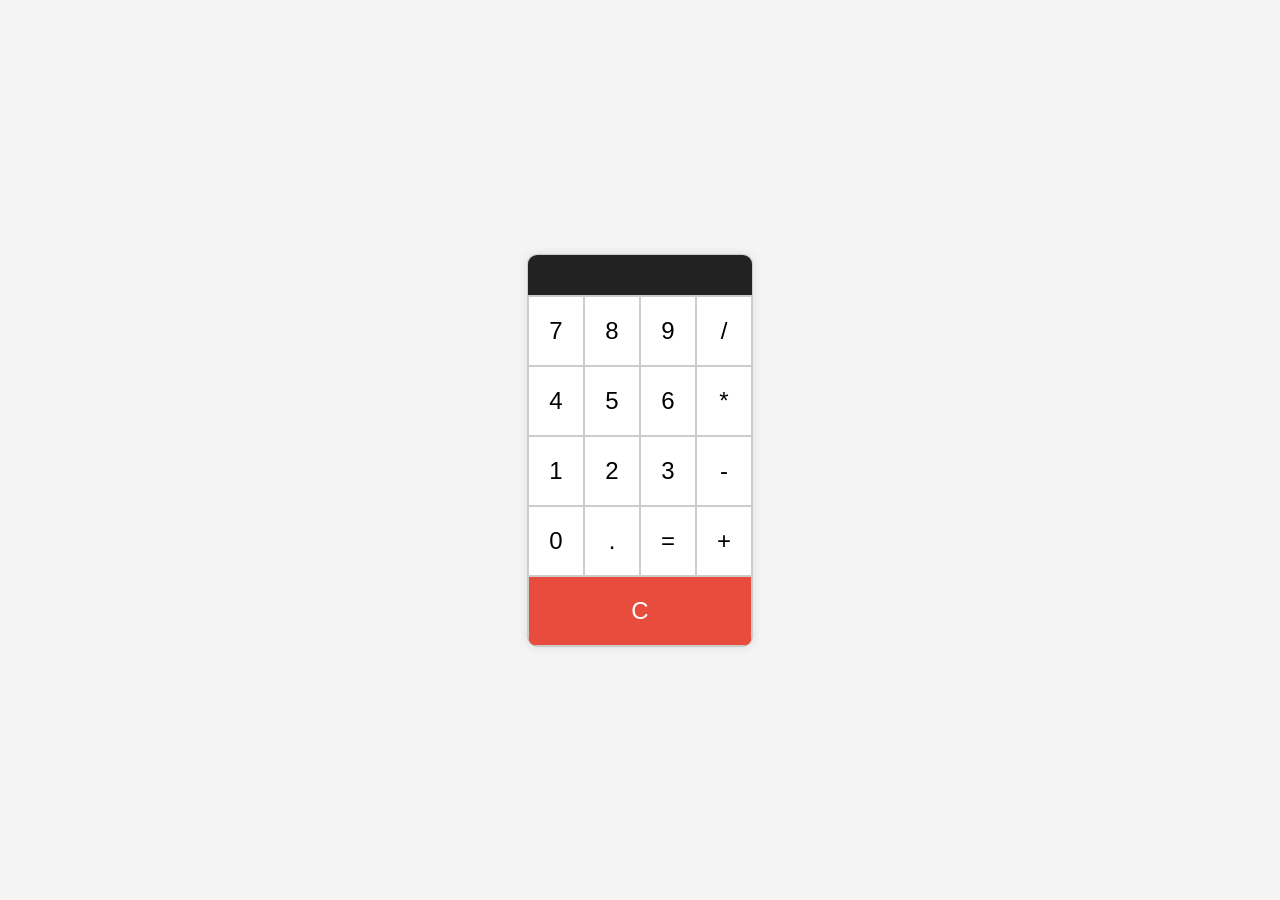
<file: index_3.html>
<!DOCTYPE html>
<html lang="en">

<head>
    <meta charset="UTF-8">
    <meta name="viewport" content="width=device-width, initial-scale=1.0">
    <title>Calculator</title>
    <link rel="stylesheet" href="styles_3.css">
</head>

<body>
    <div class="calculator">
        <div class="display" id="display"></div>
        <div class="buttons">
            <button class="btn" data-value="7">7</button>
            <button class="btn" data-value="8">8</button>
            <button class="btn" data-value="9">9</button>
            <button class="btn" data-value="/">/</button>
            <button class="btn" data-value="4">4</button>
            <button class="btn" data-value="5">5</button>
            <button class="btn" data-value="6">6</button>
            <button class="btn" data-value="*">*</button>
            <button class="btn" data-value="1">1</button>
            <button class="btn" data-value="2">2</button>
            <button class="btn" data-value="3">3</button>
            <button class="btn" data-value="-">-</button>
            <button class="btn" data-value="0">0</button>
            <button class="btn" data-value=".">.</button>
            <button class="btn" data-value="=">=</button>
            <button class="btn" data-value="+">+</button>
            <button class="btn" id="clear">C</button>
        </div>
    </div>
    <script src="script_3.js"></script>
</body>

</html>
</file>
<file: styles_3.css>
/* styles.css */

body {
    display: flex;
    justify-content: center;
    align-items: center;
    height: 100vh;
    margin: 0;
    background-color: #f4f4f4;
    font-family: Arial, sans-serif;
}

.calculator {
    border: 1px solid #ccc;
    border-radius: 10px;
    box-shadow: 0 0 10px rgba(0, 0, 0, 0.1);
    overflow: hidden;
}

.display {
    background-color: #222;
    color: #fff;
    font-size: 2em;
    padding: 20px;
    text-align: right;
    border-bottom: 1px solid #ccc;
}

.buttons {
    display: grid;
    grid-template-columns: repeat(4, 1fr);
}

.btn {
    padding: 20px;
    font-size: 1.5em;
    border: 1px solid #ccc;
    background-color: #fff;
    cursor: pointer;
    transition: background-color 0.3s;
}

.btn:hover {
    background-color: #f0f0f0;
}

#clear {
    grid-column: span 4;
    background-color: #e74c3c;
    color: #fff;
}

#clear:hover {
    background-color: #c0392b;
}
</file>
